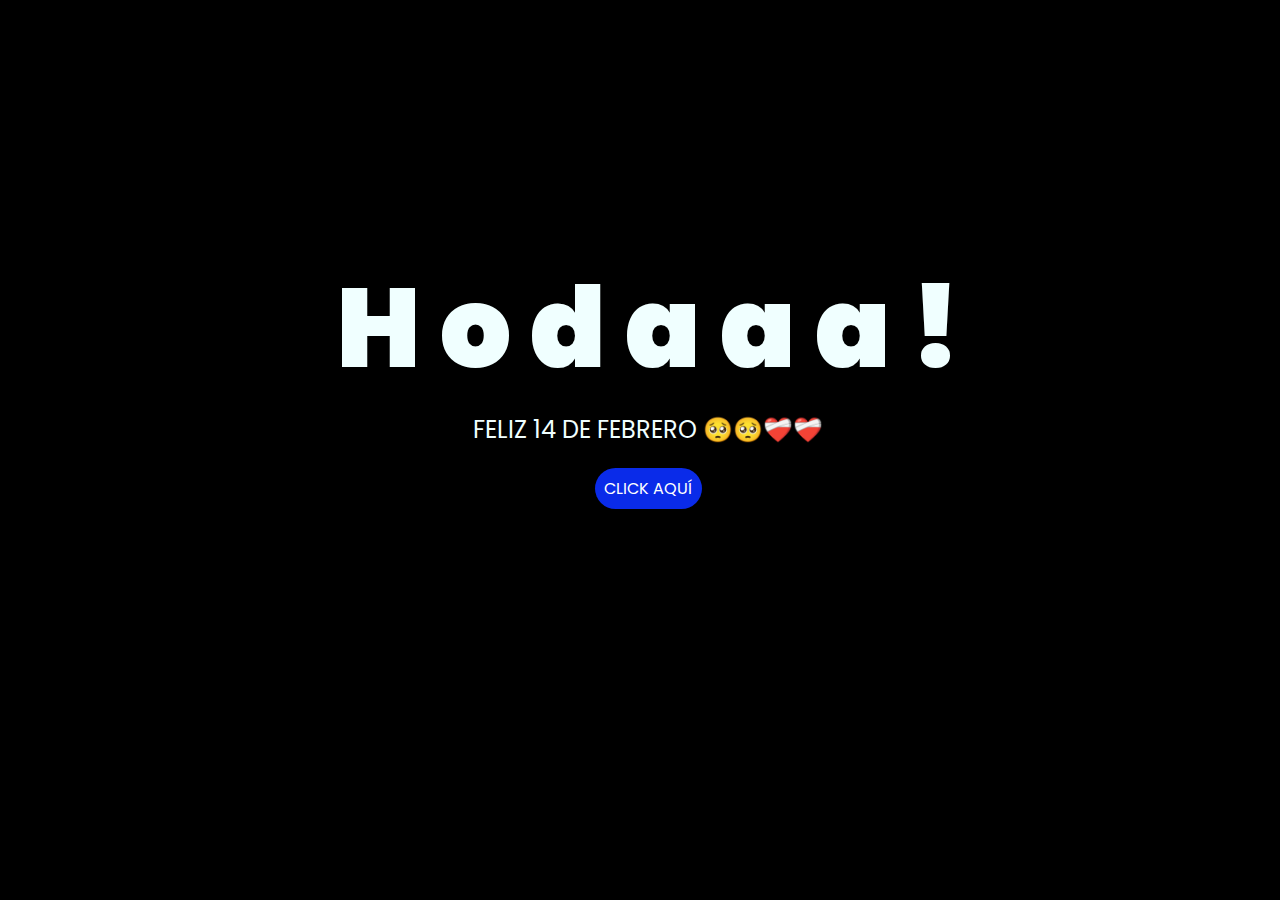
<file: index.html>
<!DOCTYPE html>
<html lang="es">

<head>
    <meta charset="UTF-8">
    <meta http-equiv="X-UA-Compatible" content="IE=edge">
    <meta name="viewport" content="width=device-width, initial-scale=1.0">
    <link rel="stylesheet" href="css/style.css">
    <link rel="icon" href="img/flowers.png" type="image/x-icon">
    <title>Flowers</title>
</head>

<body>
    <div class="greetings">
        <span>H</span>
        <span>o</span>
        <span>d</span>
        <span>a</span>
        <span>a</span>
        <span>a</span>  
        <span>!</span>
    </div>
    <div class="description">
        <span>FELIZ 14 DE FEBRERO 🥺🥺❤️‍🩹❤️‍🩹</span>
    </div>
    <div class="button">
        <button class="botones">
            <a href="flower.html" style="color: #fff;">CLICK AQUÍ</a>
        </button>
    </div>

</body>

</html>
</file>
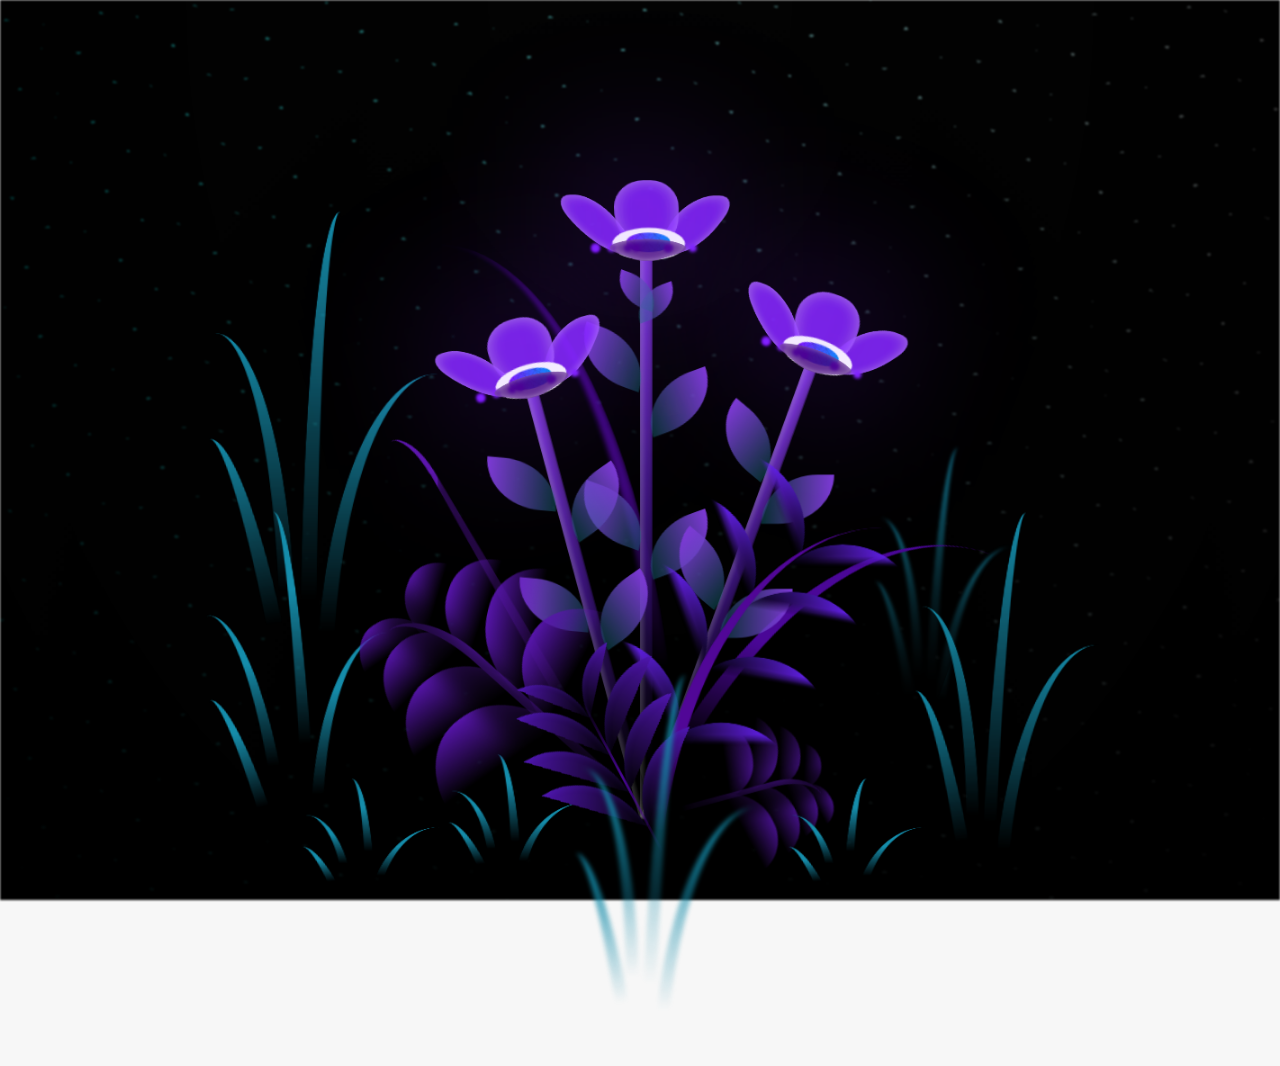
<file: flower.html>
<!DOCTYPE html>
<html lang="es">
  <head>
    <meta charset="UTF-8" />
    <meta http-equiv="X-UA-Compatible" content="IE=edge" />
    <meta name="viewport" content="width=device-width, initial-scale=1.0" />
    <link rel="stylesheet" href="css/main.css" />
    <link rel="icon" href="img/flowers.png" type="image/x-icon" />
    <title>Flower</title>
  </head>
  <body class="container">
    <audio src="sound/ChristianBasso&HaienQiu-Flowers.mp3" autoplay></audio>
    <div id="lyrics">
     
    </div>
    <h1 class="titulo">Estas flores son el vivo ejemplo de como iluminas mi vida. 
      Gracias por ser mi Boo, esa niña pequeña pero valiente ante la vida.</h1>
  
    <div class="night"></div>
    <div class="flowers">
      <div class="flower flower--1">
        <div class="flower__leafs flower__leafs--1">
          <div class="flower__leaf flower__leaf--1"></div>
          <div class="flower__leaf flower__leaf--2"></div>
          <div class="flower__leaf flower__leaf--3"></div>
          <div class="flower__leaf flower__leaf--4"></div>
          <div class="flower__white-circle"></div>

          <div class="flower__light flower__light--1"></div>
          <div class="flower__light flower__light--2"></div>
          <div class="flower__light flower__light--3"></div>
          <div class="flower__light flower__light--4"></div>
          <div class="flower__light flower__light--5"></div>
          <div class="flower__light flower__light--6"></div>
          <div class="flower__light flower__light--7"></div>
          <div class="flower__light flower__light--8"></div>
        </div>
        <div class="flower__line">
          <div class="flower__line__leaf flower__line__leaf--1"></div>
          <div class="flower__line__leaf flower__line__leaf--2"></div>
          <div class="flower__line__leaf flower__line__leaf--3"></div>
          <div class="flower__line__leaf flower__line__leaf--4"></div>
          <div class="flower__line__leaf flower__line__leaf--5"></div>
          <div class="flower__line__leaf flower__line__leaf--6"></div>
        </div>
      </div>

      <div class="flower flower--2">
        <div class="flower__leafs flower__leafs--2">
          <div class="flower__leaf flower__leaf--1"></div>
          <div class="flower__leaf flower__leaf--2"></div>
          <div class="flower__leaf flower__leaf--3"></div>
          <div class="flower__leaf flower__leaf--4"></div>
          <div class="flower__white-circle"></div>

          <div class="flower__light flower__light--1"></div>
          <div class="flower__light flower__light--2"></div>
          <div class="flower__light flower__light--3"></div>
          <div class="flower__light flower__light--4"></div>
          <div class="flower__light flower__light--5"></div>
          <div class="flower__light flower__light--6"></div>
          <div class="flower__light flower__light--7"></div>
          <div class="flower__light flower__light--8"></div>
        </div>
        <div class="flower__line">
          <div class="flower__line__leaf flower__line__leaf--1"></div>
          <div class="flower__line__leaf flower__line__leaf--2"></div>
          <div class="flower__line__leaf flower__line__leaf--3"></div>
          <div class="flower__line__leaf flower__line__leaf--4"></div>
        </div>
      </div>

      <div class="flower flower--3">
        <div class="flower__leafs flower__leafs--3">
          <div class="flower__leaf flower__leaf--1"></div>
          <div class="flower__leaf flower__leaf--2"></div>
          <div class="flower__leaf flower__leaf--3"></div>
          <div class="flower__leaf flower__leaf--4"></div>
          <div class="flower__white-circle"></div>

          <div class="flower__light flower__light--1"></div>
          <div class="flower__light flower__light--2"></div>
          <div class="flower__light flower__light--3"></div>
          <div class="flower__light flower__light--4"></div>
          <div class="flower__light flower__light--5"></div>
          <div class="flower__light flower__light--6"></div>
          <div class="flower__light flower__light--7"></div>
          <div class="flower__light flower__light--8"></div>
        </div>
        <div class="flower__line">
          <div class="flower__line__leaf flower__line__leaf--1"></div>
          <div class="flower__line__leaf flower__line__leaf--2"></div>
          <div class="flower__line__leaf flower__line__leaf--3"></div>
          <div class="flower__line__leaf flower__line__leaf--4"></div>
        </div>
      </div>

      <div class="grow-ans" style="--d: 1.2s">
        <div class="flower__g-long">
          <div class="flower__g-long__top"></div>
          <div class="flower__g-long__bottom"></div>
        </div>
      </div>

      <div class="growing-grass">
        <div class="flower__grass flower__grass--1">
          <div class="flower__grass--top"></div>
          <div class="flower__grass--bottom"></div>
          <div class="flower__grass__leaf flower__grass__leaf--1"></div>
          <div class="flower__grass__leaf flower__grass__leaf--2"></div>
          <div class="flower__grass__leaf flower__grass__leaf--3"></div>
          <div class="flower__grass__leaf flower__grass__leaf--4"></div>
          <div class="flower__grass__leaf flower__grass__leaf--5"></div>
          <div class="flower__grass__leaf flower__grass__leaf--6"></div>
          <div class="flower__grass__leaf flower__grass__leaf--7"></div>
          <div class="flower__grass__leaf flower__grass__leaf--8"></div>
          <div class="flower__grass__overlay"></div>
        </div>
      </div>

      <div class="growing-grass">
        <div class="flower__grass flower__grass--2">
          <div class="flower__grass--top"></div>
          <div class="flower__grass--bottom"></div>
          <div class="flower__grass__leaf flower__grass__leaf--1"></div>
          <div class="flower__grass__leaf flower__grass__leaf--2"></div>
          <div class="flower__grass__leaf flower__grass__leaf--3"></div>
          <div class="flower__grass__leaf flower__grass__leaf--4"></div>
          <div class="flower__grass__leaf flower__grass__leaf--5"></div>
          <div class="flower__grass__leaf flower__grass__leaf--6"></div>
          <div class="flower__grass__leaf flower__grass__leaf--7"></div>
          <div class="flower__grass__leaf flower__grass__leaf--8"></div>
          <div class="flower__grass__overlay"></div>
        </div>
      </div>

      <div class="grow-ans" style="--d: 2.4s">
        <div class="flower__g-right flower__g-right--1">
          <div class="leaf"></div>
        </div>
      </div>

      <div class="grow-ans" style="--d: 2.8s">
        <div class="flower__g-right flower__g-right--2">
          <div class="leaf"></div>
        </div>
      </div>

      <div class="grow-ans" style="--d: 2.8s">
        <div class="flower__g-front">
          <div
            class="flower__g-front__leaf-wrapper flower__g-front__leaf-wrapper--1"
          >
            <div class="flower__g-front__leaf"></div>
          </div>
          <div
            class="flower__g-front__leaf-wrapper flower__g-front__leaf-wrapper--2"
          >
            <div class="flower__g-front__leaf"></div>
          </div>
          <div
            class="flower__g-front__leaf-wrapper flower__g-front__leaf-wrapper--3"
          >
            <div class="flower__g-front__leaf"></div>
          </div>
          <div
            class="flower__g-front__leaf-wrapper flower__g-front__leaf-wrapper--4"
          >
            <div class="flower__g-front__leaf"></div>
          </div>
          <div
            class="flower__g-front__leaf-wrapper flower__g-front__leaf-wrapper--5"
          >
            <div class="flower__g-front__leaf"></div>
          </div>
          <div
            class="flower__g-front__leaf-wrapper flower__g-front__leaf-wrapper--6"
          >
            <div class="flower__g-front__leaf"></div>
          </div>
          <div
            class="flower__g-front__leaf-wrapper flower__g-front__leaf-wrapper--7"
          >
            <div class="flower__g-front__leaf"></div>
          </div>
          <div
            class="flower__g-front__leaf-wrapper flower__g-front__leaf-wrapper--8"
          >
            <div class="flower__g-front__leaf"></div>
          </div>
          <div class="flower__g-front__line"></div>
        </div>
      </div>

      <div class="grow-ans" style="--d: 3.2s">
        <div class="flower__g-fr">
          <div class="leaf"></div>
          <div class="flower__g-fr__leaf flower__g-fr__leaf--1"></div>
          <div class="flower__g-fr__leaf flower__g-fr__leaf--2"></div>
          <div class="flower__g-fr__leaf flower__g-fr__leaf--3"></div>
          <div class="flower__g-fr__leaf flower__g-fr__leaf--4"></div>
          <div class="flower__g-fr__leaf flower__g-fr__leaf--5"></div>
          <div class="flower__g-fr__leaf flower__g-fr__leaf--6"></div>
          <div class="flower__g-fr__leaf flower__g-fr__leaf--7"></div>
          <div class="flower__g-fr__leaf flower__g-fr__leaf--8"></div>
        </div>
      </div>

      <div class="long-g long-g--0">
        <div class="grow-ans" style="--d: 3s">
          <div class="leaf leaf--0"></div>
        </div>
        <div class="grow-ans" style="--d: 2.2s">
          <div class="leaf leaf--1"></div>
        </div>
        <div class="grow-ans" style="--d: 3.4s">
          <div class="leaf leaf--2"></div>
        </div>
        <div class="grow-ans" style="--d: 3.6s">
          <div class="leaf leaf--3"></div>
        </div>
      </div>

      <div class="long-g long-g--1">
        <div class="grow-ans" style="--d: 3.6s">
          <div class="leaf leaf--0"></div>
        </div>
        <div class="grow-ans" style="--d: 3.8s">
          <div class="leaf leaf--1"></div>
        </div>
        <div class="grow-ans" style="--d: 4s">
          <div class="leaf leaf--2"></div>
        </div>
        <div class="grow-ans" style="--d: 4.2s">
          <div class="leaf leaf--3"></div>
        </div>
      </div>

      <div class="long-g long-g--2">
        <div class="grow-ans" style="--d: 4s">
          <div class="leaf leaf--0"></div>
        </div>
        <div class="grow-ans" style="--d: 4.2s">
          <div class="leaf leaf--1"></div>
        </div>
        <div class="grow-ans" style="--d: 4.4s">
          <div class="leaf leaf--2"></div>
        </div>
        <div class="grow-ans" style="--d: 4.6s">
          <div class="leaf leaf--3"></div>
        </div>
      </div>

      <div class="long-g long-g--3">
        <div class="grow-ans" style="--d: 4s">
          <div class="leaf leaf--0"></div>
        </div>
        <div class="grow-ans" style="--d: 4.2s">
          <div class="leaf leaf--1"></div>
        </div>
        <div class="grow-ans" style="--d: 3s">
          <div class="leaf leaf--2"></div>
        </div>
        <div class="grow-ans" style="--d: 3.6s">
          <div class="leaf leaf--3"></div>
        </div>
      </div>

      <div class="long-g long-g--4">
        <div class="grow-ans" style="--d: 4s">
          <div class="leaf leaf--0"></div>
        </div>
        <div class="grow-ans" style="--d: 4.2s">
          <div class="leaf leaf--1"></div>
        </div>
        <div class="grow-ans" style="--d: 3s">
          <div class="leaf leaf--2"></div>
        </div>
        <div class="grow-ans" style="--d: 3.6s">
          <div class="leaf leaf--3"></div>
        </div>
      </div>

      <div class="long-g long-g--5">
        <div class="grow-ans" style="--d: 4s">
          <div class="leaf leaf--0"></div>
        </div>
        <div class="grow-ans" style="--d: 4.2s">
          <div class="leaf leaf--1"></div>
        </div>
        <div class="grow-ans" style="--d: 3s">
          <div class="leaf leaf--2"></div>
        </div>
        <div class="grow-ans" style="--d: 3.6s">
          <div class="leaf leaf--3"></div>
        </div>
      </div>

      <div class="long-g long-g--6">
        <div class="grow-ans" style="--d: 4.2s">
          <div class="leaf leaf--0"></div>
        </div>
        <div class="grow-ans" style="--d: 4.4s">
          <div class="leaf leaf--1"></div>
        </div>
        <div class="grow-ans" style="--d: 4.6s">
          <div class="leaf leaf--2"></div>
        </div>
        <div class="grow-ans" style="--d: 4.8s">
          <div class="leaf leaf--3"></div>
        </div>
      </div>

      <div class="long-g long-g--7">
        <div class="grow-ans" style="--d: 3s">
          <div class="leaf leaf--0"></div>
        </div>
        <div class="grow-ans" style="--d: 3.2s">
          <div class="leaf leaf--1"></div>
        </div>
        <div class="grow-ans" style="--d: 3.5s">
          <div class="leaf leaf--2"></div>
        </div>
        <div class="grow-ans" style="--d: 3.6s">
          <div class="leaf leaf--3"></div>
        </div>
      </div>
    </div>
    <script src="anim.js"></script>
    <script src="main.js"></script>
  </body>
</html>
</file>
<file: css/style.css>
@import url('https://fonts.googleapis.com/css2?family=Poppins:ital,wght@0,500;1,900&display=swap');
*{
    font-family: 'Poppins',cursive;
}
body{
    color: azure;
    width: 100%;
    height: 82vh;
    display: flex;
    flex-direction: column;
    align-items: center;
    justify-content: center;
    background-color: black;
    /* padding-top: -30; */
}

.botones{
    padding: 9px;
    border-radius: 80px;
    background-color: transparent;
    border: none;
}

.botones a{
    background-color: #0a2be9;
    padding: 9px;
    border-radius: 80px;
    -webkit-border-radius: 80px;
    -moz-border-radius: 80px;
    -ms-border-radius: 80px;
    -o-border-radius: 80px;

}

.botones a:focus{
    background-color: rgb(50, 194, 194);
}

.greetings{
    font-size: 7rem;
    font-weight: 900;
}
.greetings > span{
    animation: glow 2.5s ease-in-out infinite;
}
@keyframes glow{
    0%, 100%{
        color: #fff;
        text-shadow: 0 0 12px #39c6d6, 0 0 50px #39c6d6, 0 0 100px #39c6d6;
    }
    10%, 90%{
        color: #111;
        text-shadow: none;
    }
}
.greetings > span:nth-child(2){
    animation-delay: .2s ;
}
.greetings > span:nth-child(3){
    animation-delay: .4s ;
}
.greetings > span:nth-child(4){
    animation-delay: .6s;
}
.greetings > span:nth-child(5){
    animation-delay: .8s;
}
.greetings > span:nth-child(6){
    animation-delay: 1s;
}

.description{
    font-size: 1.5rem;
    margin-bottom: 20px;
}

.button a{
    text-decoration: none;
    font-size: 1rem;
    color: #111;
}

@media screen and (max-width:574px){
    .greetings{
        display: block;
        font-size: 4rem;
        font-weight: 800;
        text-align: center;
    }
    .description{
        font-size: 2rem;
    }
    
    .button a{
        font-size: 1rem;
    }
}
</file>
<file: css/main.css>
*,
*::after,
*::before {
  padding: 0;
  margin: 0;
  box-sizing: border-box;
}

:root {
  --dark-color: #000;
}

body {
  display: flex;
  align-items: flex-end;
  justify-content: center;
  min-height: 100vh;
  background-color: var(--dark-color);
  overflow: hidden;
  perspective: 1000px;
}

#lyrics {
  font-size: 28px;
  font-family: "Franklin Gothic Medium", "Arial Narrow", Arial, sans-serif;
  color: white;
  position: absolute;
  margin-bottom: 20%;
  z-index: 1;
  font-weight: bold;
  letter-spacing: 4px;
}
@media only screen and (max-width: 600px) {
  /* Estilos específicos para dispositivos con un ancho máximo de 600px */
  #lyrics {
      font-size: 14px; /* Reduce el tamaño del texto para dispositivos más pequeños */
      margin-bottom: 530px;
      letter-spacing: 3px;
  }

}
.titulo {
  margin-bottom: 180px;
  font-family: "Arial Narrow", Arial, sans-serif;
  color: rgb(0, 255, 242);
  position: absolute;
  font-weight: bold;
  letter-spacing: 10px;
  opacity: 0;
  animation: fadeIn 3s ease-in-out forwards;
  text-align: center;
}
@keyframes fadeIn {
  from {
    opacity: 0;
  }
  to {
    opacity: 1;
  }
}

.night {
  z-index: -1;
  position: absolute;
  left: 50%;
  top: 0;
  transform: translateX(-50%);
  width: 100%;
  height: 100%;
  filter: blur(0.1vmin);
  background-image: radial-gradient(
      ellipse at top,
      transparent 0%,
      var(--dark-color)
    ),
    radial-gradient(
      ellipse at bottom,
      var(--dark-color),
      rgba(20, 20, 20, 0.2)
    ),
    repeating-linear-gradient(
      220deg,
      rgb(0, 0, 0) 0px,
      rgb(0, 0, 0) 19px,
      transparent 19px,
      transparent 22px
    ),
    repeating-linear-gradient(
      189deg,
      rgb(0, 0, 0) 0px,
      rgb(0, 0, 0) 19px,
      transparent 19px,
      transparent 22px
    ),
    repeating-linear-gradient(
      148deg,
      rgb(0, 0, 0) 0px,
      rgb(0, 0, 0) 19px,
      transparent 19px,
      transparent 22px
    ),
    linear-gradient(90deg, rgb(0, 255, 250), rgb(240, 240, 240));
}

.flowers {
  position: relative;
  transform: scale(0.9);
  /*margin-bottom: 100px;
  */
}

@media only screen and (max-width: 600px) {
  /* Estilos específicos para dispositivos con un ancho máximo de 600px */
.flowers {
      font-size: 14px;
      margin-bottom: 35%;
      letter-spacing: 3px;
      transform: scale(1.0);
}

}

.flower {
  position: absolute;
  bottom: 10vmin;
  transform-origin: bottom center;
  z-index: 10;
  --fl-speed: 0.8s;
}
.flower--1 {
  -webkit-animation: moving-flower-1 4s linear infinite;
  animation: moving-flower-1 4s linear infinite;
}
.flower--1 .flower__line {
  height: 70vmin;
  -webkit-animation-delay: 0.3s;
  animation-delay: 0.3s;
}
.flower--1 .flower__line__leaf--1 {
  -webkit-animation: blooming-leaf-right var(--fl-speed) 1.6s backwards;
  animation: blooming-leaf-right var(--fl-speed) 1.6s backwards;
}
.flower--1 .flower__line__leaf--2 {
  -webkit-animation: blooming-leaf-right var(--fl-speed) 1.4s backwards;
  animation: blooming-leaf-right var(--fl-speed) 1.4s backwards;
}
.flower--1 .flower__line__leaf--3 {
  -webkit-animation: blooming-leaf-left var(--fl-speed) 1.2s backwards;
  animation: blooming-leaf-left var(--fl-speed) 1.2s backwards;
}
.flower--1 .flower__line__leaf--4 {
  -webkit-animation: blooming-leaf-left var(--fl-speed) 1s backwards;
  animation: blooming-leaf-left var(--fl-speed) 1s backwards;
}
.flower--1 .flower__line__leaf--5 {
  -webkit-animation: blooming-leaf-right var(--fl-speed) 1.8s backwards;
  animation: blooming-leaf-right var(--fl-speed) 1.8s backwards;
}
.flower--1 .flower__line__leaf--6 {
  -webkit-animation: blooming-leaf-left var(--fl-speed) 2s backwards;
  animation: blooming-leaf-left var(--fl-speed) 2s backwards;
}
.flower--2 {
  left: 50%;
  transform: rotate(20deg);
  -webkit-animation: moving-flower-2 4s linear infinite;
  animation: moving-flower-2 4s linear infinite;
}
.flower--2 .flower__line {
  height: 60vmin;
  -webkit-animation-delay: 0.6s;
  animation-delay: 0.6s;
}
.flower--2 .flower__line__leaf--1 {
  -webkit-animation: blooming-leaf-right var(--fl-speed) 1.9s backwards;
  animation: blooming-leaf-right var(--fl-speed) 1.9s backwards;
}
.flower--2 .flower__line__leaf--2 {
  -webkit-animation: blooming-leaf-right var(--fl-speed) 1.7s backwards;
  animation: blooming-leaf-right var(--fl-speed) 1.7s backwards;
}
.flower--2 .flower__line__leaf--3 {
  -webkit-animation: blooming-leaf-left var(--fl-speed) 1.5s backwards;
  animation: blooming-leaf-left var(--fl-speed) 1.5s backwards;
}
.flower--2 .flower__line__leaf--4 {
  -webkit-animation: blooming-leaf-left var(--fl-speed) 1.3s backwards;
  animation: blooming-leaf-left var(--fl-speed) 1.3s backwards;
}
.flower--3 {
  left: 50%;
  transform: rotate(-15deg);
  -webkit-animation: moving-flower-3 4s linear infinite;
  animation: moving-flower-3 4s linear infinite;
}
.flower--3 .flower__line {
  -webkit-animation-delay: 0.9s;
  animation-delay: 0.9s;
}
.flower--3 .flower__line__leaf--1 {
  -webkit-animation: blooming-leaf-right var(--fl-speed) 2.5s backwards;
  animation: blooming-leaf-right var(--fl-speed) 2.5s backwards;
}
.flower--3 .flower__line__leaf--2 {
  -webkit-animation: blooming-leaf-right var(--fl-speed) 2.3s backwards;
  animation: blooming-leaf-right var(--fl-speed) 2.3s backwards;
}
.flower--3 .flower__line__leaf--3 {
  -webkit-animation: blooming-leaf-left var(--fl-speed) 2.1s backwards;
  animation: blooming-leaf-left var(--fl-speed) 2.1s backwards;
}
.flower--3 .flower__line__leaf--4 {
  -webkit-animation: blooming-leaf-left var(--fl-speed) 1.9s backwards;
  animation: blooming-leaf-left var(--fl-speed) 1.9s backwards;
}
.flower__leafs {
  position: relative;
  -webkit-animation: blooming-flower 2s backwards;
  animation: blooming-flower 2s backwards;
}
.flower__leafs--1 {
  -webkit-animation-delay: 1.1s;
  animation-delay: 1.1s;
}
.flower__leafs--2 {
  -webkit-animation-delay: 1.4s;
  animation-delay: 1.4s;
}
.flower__leafs--3 {
  -webkit-animation-delay: 1.7s;
  animation-delay: 1.7s;
}
.flower__leafs::after {
  content: "";
  position: absolute;
  left: 0;
  top: 0;
  transform: translate(-50%, -100%);
  width: 8vmin;
  height: 8vmin;
  background-color: #8325fd;
  /* background-color: #fd2525; */
  filter: blur(10vmin);
}
.flower__leaf {
  position: absolute;
  bottom: 0;
  left: 50%;
  width: 8vmin;
  height: 11vmin;
  border-radius: 51% 49% 47% 53%/44% 45% 55% 69%;
  background-color: #25ddfd;
  background-color: #8325fd;
  transform-origin: bottom center;
  opacity: 0.9;
  box-shadow: inset 0 0 2vmin rgba(255, 255, 255, 0.5);
}
.flower__leaf--1 {
  transform: translate(-10%, 1%) rotateY(40deg) rotateX(-50deg);
}
.flower__leaf--2 {
  transform: translate(-50%, -4%) rotateX(40deg);
}
.flower__leaf--3 {
  transform: translate(-90%, 0%) rotateY(45deg) rotateX(50deg);
}
.flower__leaf--4 {
  width: 8vmin;
  height: 8vmin;
  transform-origin: bottom left;
  border-radius: 4vmin 10vmin 4vmin 4vmin;
  transform: translate(0%, 18%) rotateX(70deg) rotate(-43deg);
  background-color: #41017c;
  z-index: 1;
  opacity: 0.8;
}
.flower__white-circle {
  position: absolute;
  left: -3.5vmin;
  top: -3vmin;
  width: 9vmin;
  height: 4vmin;
  border-radius: 50%;
  background-color: #ffffff;
}
.flower__white-circle::after {
  content: "";
  position: absolute;
  left: 50%;
  top: 45%;
  transform: translate(-50%, -50%);
  width: 60%;
  height: 60%;
  border-radius: inherit;
  background-image: repeating-linear-gradient(
      135deg,
      rgba(0, 0, 0, 0.03) 0px,
      rgba(0, 0, 0, 0.03) 1px,
      transparent 1px,
      transparent 12px
    ),
    repeating-linear-gradient(
      45deg,
      rgba(0, 0, 0, 0.03) 0px,
      rgba(0, 0, 0, 0.03) 1px,
      transparent 1px,
      transparent 12px
    ),
    repeating-linear-gradient(
      67.5deg,
      rgba(0, 0, 0, 0.03) 0px,
      rgba(0, 0, 0, 0.03) 1px,
      transparent 1px,
      transparent 12px
    ),
    repeating-linear-gradient(
      135deg,
      rgba(0, 0, 0, 0.03) 0px,
      rgba(0, 0, 0, 0.03) 1px,
      transparent 1px,
      transparent 12px
    ),
    repeating-linear-gradient(
      45deg,
      rgba(0, 0, 0, 0.03) 0px,
      rgba(0, 0, 0, 0.03) 1px,
      transparent 1px,
      transparent 12px
    ),
    repeating-linear-gradient(
      112.5deg,
      rgba(0, 0, 0, 0.03) 0px,
      rgba(0, 0, 0, 0.03) 1px,
      transparent 1px,
      transparent 12px
    ),
    repeating-linear-gradient(
      112.5deg,
      rgba(0, 0, 0, 0.03) 0px,
      rgba(0, 0, 0, 0.03) 1px,
      transparent 1px,
      transparent 12px
    ),
    repeating-linear-gradient(
      45deg,
      rgba(0, 0, 0, 0.03) 0px,
      rgba(0, 0, 0, 0.03) 1px,
      transparent 1px,
      transparent 12px
    ),
    repeating-linear-gradient(
      22.5deg,
      rgba(0, 0, 0, 0.03) 0px,
      rgba(0, 0, 0, 0.03) 1px,
      transparent 1px,
      transparent 12px
    ),
    repeating-linear-gradient(
      45deg,
      rgba(0, 0, 0, 0.03) 0px,
      rgba(0, 0, 0, 0.03) 1px,
      transparent 1px,
      transparent 12px
    ),
    repeating-linear-gradient(
      22.5deg,
      rgba(0, 0, 0, 0.03) 0px,
      rgba(0, 0, 0, 0.03) 1px,
      transparent 1px,
      transparent 12px
    ),
    repeating-linear-gradient(
      135deg,
      rgba(0, 0, 0, 0.03) 0px,
      rgba(0, 0, 0, 0.03) 1px,
      transparent 1px,
      transparent 12px
    ),
    repeating-linear-gradient(
      157.5deg,
      rgba(0, 0, 0, 0.03) 0px,
      rgba(0, 0, 0, 0.03) 1px,
      transparent 1px,
      transparent 12px
    ),
    repeating-linear-gradient(
      67.5deg,
      rgba(0, 0, 0, 0.03) 0px,
      rgba(0, 0, 0, 0.03) 1px,
      transparent 1px,
      transparent 12px
    ),
    repeating-linear-gradient(
      67.5deg,
      rgba(0, 0, 0, 0.03) 0px,
      rgba(0, 0, 0, 0.03) 1px,
      transparent 1px,
      transparent 12px
    ),
    linear-gradient(90deg, rgb(129, 18, 255), rgb(0, 153, 255));
}
.flower__line {
  height: 55vmin;
  width: 1.5vmin;
  background-image: linear-gradient(
      to left,
      rgba(0, 0, 0, 0.2),
      transparent,
      rgba(255, 255, 255, 0.2)
    ),
    linear-gradient(to top, transparent 10%, #3b147a, #7d39d6);
  box-shadow: inset 0 0 2px rgba(0, 0, 0, 0.5);
  -webkit-animation: grow-flower-tree 4s backwards;
  animation: grow-flower-tree 4s backwards;
}
.flower__line__leaf {
  --w: 7vmin;
  --h: calc(var(--w) + 2vmin);
  position: absolute;
  top: 20%;
  left: 90%;
  width: var(--w);
  height: var(--h);
  border-top-right-radius: var(--h);
  border-bottom-left-radius: var(--h);
  background-image: linear-gradient(to top, rgba(20, 115, 122, 0.4), #7d39d6);
}
.flower__line__leaf--1 {
  transform: rotate(70deg) rotateY(30deg);
}
.flower__line__leaf--2 {
  top: 45%;
  transform: rotate(70deg) rotateY(30deg);
}
.flower__line__leaf--3,
.flower__line__leaf--4,
.flower__line__leaf--6 {
  border-top-right-radius: 0;
  border-bottom-left-radius: 0;
  border-top-left-radius: var(--h);
  border-bottom-right-radius: var(--h);
  left: -460%;
  top: 12%;
  transform: rotate(-70deg) rotateY(30deg);
}
.flower__line__leaf--4 {
  top: 40%;
}
.flower__line__leaf--5 {
  top: 0;
  transform-origin: left;
  transform: rotate(70deg) rotateY(30deg) scale(0.6);
}
.flower__line__leaf--6 {
  top: -2%;
  left: -450%;
  transform-origin: right;
  transform: rotate(-70deg) rotateY(30deg) scale(0.6);
}
.flower__light {
  position: absolute;
  bottom: 0vmin;
  width: 1vmin;
  height: 1vmin;
  background-color: rgb(119, 0, 255);
  border-radius: 50%;
  filter: blur(0.2vmin);
  -webkit-animation: light-ans 4s linear infinite backwards;
  animation: light-ans 4s linear infinite backwards;
}
.flower__light:nth-child(odd) {
  background-color: #8223ff;
}
.flower__light--1 {
  left: -2vmin;
  -webkit-animation-delay: 1s;
  animation-delay: 1s;
}
.flower__light--2 {
  left: 3vmin;
  -webkit-animation-delay: 0.5s;
  animation-delay: 0.5s;
}
.flower__light--3 {
  left: -6vmin;
  -webkit-animation-delay: 0.3s;
  animation-delay: 0.3s;
}
.flower__light--4 {
  left: 6vmin;
  -webkit-animation-delay: 0.9s;
  animation-delay: 0.9s;
}
.flower__light--5 {
  left: -1vmin;
  -webkit-animation-delay: 1.5s;
  animation-delay: 1.5s;
}
.flower__light--6 {
  left: -4vmin;
  -webkit-animation-delay: 3s;
  animation-delay: 3s;
}
.flower__light--7 {
  left: 3vmin;
  -webkit-animation-delay: 2s;
  animation-delay: 2s;
}
.flower__light--8 {
  left: -6vmin;
  -webkit-animation-delay: 3.5s;
  animation-delay: 3.5s;
}
.flower__grass {
  --c: #5615aa;
  --line-w: 1.5vmin;
  position: absolute;
  bottom: 12vmin;
  left: -7vmin;
  display: flex;
  flex-direction: column;
  align-items: flex-end;
  z-index: 20;
  transform-origin: bottom center;
  transform: rotate(-48deg) rotateY(40deg);
}
.flower__grass--1 {
  -webkit-animation: moving-grass 2s linear infinite;
  animation: moving-grass 2s linear infinite;
}
.flower__grass--2 {
  left: 2vmin;
  bottom: 10vmin;
  transform: scale(0.5) rotate(75deg) rotateX(10deg) rotateY(-200deg);
  opacity: 0.8;
  z-index: 0;
  -webkit-animation: moving-grass--2 1.5s linear infinite;
  animation: moving-grass--2 1.5s linear infinite;
}
.flower__grass--top {
  width: 7vmin;
  height: 10vmin;
  border-top-right-radius: 100%;
  border-right: var(--line-w) solid var(--c);
  transform-origin: bottom center;
  transform: rotate(-2deg);
}
.flower__grass--bottom {
  margin-top: -2px;
  width: var(--line-w);
  height: 25vmin;
  background-image: linear-gradient(to top, transparent, var(--c));
}
.flower__grass__leaf {
  --size: 10vmin;
  position: absolute;
  width: calc(var(--size) * 2.1);
  height: var(--size);
  border-top-left-radius: var(--size);
  border-top-right-radius: var(--size);
  background-image: linear-gradient(
    to top,
    transparent,
    transparent 30%,
    var(--c)
  );
  z-index: 100;
}
.flower__grass__leaf--1 {
  top: -6%;
  left: 30%;
  --size: 6vmin;
  transform: rotate(-20deg);
  -webkit-animation: growing-grass-ans--1 2s 2.6s backwards;
  animation: growing-grass-ans--1 2s 2.6s backwards;
}
@-webkit-keyframes growing-grass-ans--1 {
  0% {
    transform-origin: bottom left;
    transform: rotate(-20deg) scale(0);
  }
}
@keyframes growing-grass-ans--1 {
  0% {
    transform-origin: bottom left;
    transform: rotate(-20deg) scale(0);
  }
}
.flower__grass__leaf--2 {
  top: -5%;
  left: -110%;
  --size: 6vmin;
  transform: rotate(10deg);
  -webkit-animation: growing-grass-ans--2 2s 2.4s linear backwards;
  animation: growing-grass-ans--2 2s 2.4s linear backwards;
}
@-webkit-keyframes growing-grass-ans--2 {
  0% {
    transform-origin: bottom right;
    transform: rotate(10deg) scale(0);
  }
}
@keyframes growing-grass-ans--2 {
  0% {
    transform-origin: bottom right;
    transform: rotate(10deg) scale(0);
  }
}
.flower__grass__leaf--3 {
  top: 5%;
  left: 60%;
  --size: 8vmin;
  transform: rotate(-18deg) rotateX(-20deg);
  -webkit-animation: growing-grass-ans--3 2s 2.2s linear backwards;
  animation: growing-grass-ans--3 2s 2.2s linear backwards;
}
@-webkit-keyframes growing-grass-ans--3 {
  0% {
    transform-origin: bottom left;
    transform: rotate(-18deg) rotateX(-20deg) scale(0);
  }
}
@keyframes growing-grass-ans--3 {
  0% {
    transform-origin: bottom left;
    transform: rotate(-18deg) rotateX(-20deg) scale(0);
  }
}
.flower__grass__leaf--4 {
  top: 6%;
  left: -135%;
  --size: 8vmin;
  transform: rotate(2deg);
  -webkit-animation: growing-grass-ans--4 2s 2s linear backwards;
  animation: growing-grass-ans--4 2s 2s linear backwards;
}
@-webkit-keyframes growing-grass-ans--4 {
  0% {
    transform-origin: bottom right;
    transform: rotate(2deg) scale(0);
  }
}
@keyframes growing-grass-ans--4 {
  0% {
    transform-origin: bottom right;
    transform: rotate(2deg) scale(0);
  }
}
.flower__grass__leaf--5 {
  top: 20%;
  left: 60%;
  --size: 10vmin;
  transform: rotate(-24deg) rotateX(-20deg);
  -webkit-animation: growing-grass-ans--5 2s 1.8s linear backwards;
  animation: growing-grass-ans--5 2s 1.8s linear backwards;
}
@-webkit-keyframes growing-grass-ans--5 {
  0% {
    transform-origin: bottom left;
    transform: rotate(-24deg) rotateX(-20deg) scale(0);
  }
}
@keyframes growing-grass-ans--5 {
  0% {
    transform-origin: bottom left;
    transform: rotate(-24deg) rotateX(-20deg) scale(0);
  }
}
.flower__grass__leaf--6 {
  top: 22%;
  left: -180%;
  --size: 10vmin;
  transform: rotate(10deg);
  -webkit-animation: growing-grass-ans--6 2s 1.6s linear backwards;
  animation: growing-grass-ans--6 2s 1.6s linear backwards;
}
@-webkit-keyframes growing-grass-ans--6 {
  0% {
    transform-origin: bottom right;
    transform: rotate(10deg) scale(0);
  }
}
@keyframes growing-grass-ans--6 {
  0% {
    transform-origin: bottom right;
    transform: rotate(10deg) scale(0);
  }
}
.flower__grass__leaf--7 {
  top: 39%;
  left: 70%;
  --size: 10vmin;
  transform: rotate(-10deg);
  -webkit-animation: growing-grass-ans--7 2s 1.4s linear backwards;
  animation: growing-grass-ans--7 2s 1.4s linear backwards;
}
@-webkit-keyframes growing-grass-ans--7 {
  0% {
    transform-origin: bottom left;
    transform: rotate(-10deg) scale(0);
  }
}
@keyframes growing-grass-ans--7 {
  0% {
    transform-origin: bottom left;
    transform: rotate(-10deg) scale(0);
  }
}
.flower__grass__leaf--8 {
  top: 40%;
  left: -215%;
  --size: 11vmin;
  transform: rotate(10deg);
  -webkit-animation: growing-grass-ans--8 2s 1.2s linear backwards;
  animation: growing-grass-ans--8 2s 1.2s linear backwards;
}
@-webkit-keyframes growing-grass-ans--8 {
  0% {
    transform-origin: bottom right;
    transform: rotate(10deg) scale(0);
  }
}
@keyframes growing-grass-ans--8 {
  0% {
    transform-origin: bottom right;
    transform: rotate(10deg) scale(0);
  }
}
.flower__grass__overlay {
  position: absolute;
  top: -10%;
  right: 0%;
  width: 100%;
  height: 100%;
  background-color: rgba(0, 0, 0, 0.6);
  filter: blur(1.5vmin);
  z-index: 100;
}
.flower__g-long {
  --w: 2vmin;
  --h: 6vmin;
  --c: #5b15aa;
  position: absolute;
  bottom: 10vmin;
  left: -3vmin;
  transform-origin: bottom center;
  transform: rotate(-30deg) rotateY(-20deg);
  display: flex;
  flex-direction: column;
  align-items: flex-end;
  -webkit-animation: flower-g-long-ans 3s linear infinite;
  animation: flower-g-long-ans 3s linear infinite;
}
@-webkit-keyframes flower-g-long-ans {
  0%,
  100% {
    transform: rotate(-30deg) rotateY(-20deg);
  }
  50% {
    transform: rotate(-32deg) rotateY(-20deg);
  }
}
@keyframes flower-g-long-ans {
  0%,
  100% {
    transform: rotate(-30deg) rotateY(-20deg);
  }
  50% {
    transform: rotate(-32deg) rotateY(-20deg);
  }
}
.flower__g-long__top {
  top: calc(var(--h) * -1);
  width: calc(var(--w) + 1vmin);
  height: var(--h);
  border-top-right-radius: 100%;
  border-right: 0.7vmin solid var(--c);
  transform: translate(-0.7vmin, 1vmin);
}
.flower__g-long__bottom {
  width: var(--w);
  height: 50vmin;
  transform-origin: bottom center;
  background-image: linear-gradient(to top, transparent 30%, var(--c));
  box-shadow: inset 0 0 2px rgba(0, 0, 0, 0.5);
  -webkit-clip-path: polygon(35% 0, 65% 1%, 100% 100%, 0% 100%);
  clip-path: polygon(35% 0, 65% 1%, 100% 100%, 0% 100%);
}
.flower__g-right {
  position: absolute;
  bottom: 6vmin;
  left: -2vmin;
  transform-origin: bottom left;
  transform: rotate(20deg);
}
.flower__g-right .leaf {
  width: 30vmin;
  height: 50vmin;
  border-top-left-radius: 100%;
  border-left: 2vmin solid #4a0797;
  background-image: linear-gradient(
    to bottom,
    transparent,
    var(--dark-color) 60%
  );
  -webkit-mask-image: linear-gradient(to top, transparent 30%, #510797 60%);
}
.flower__g-right--1 {
  -webkit-animation: flower-g-right-ans 2.5s linear infinite;
  animation: flower-g-right-ans 2.5s linear infinite;
}
.flower__g-right--2 {
  left: 5vmin;
  transform: rotateY(-180deg);
  -webkit-animation: flower-g-right-ans--2 3s linear infinite;
  animation: flower-g-right-ans--2 3s linear infinite;
}
.flower__g-right--2 .leaf {
  height: 75vmin;
  filter: blur(0.3vmin);
  opacity: 0.8;
}
@-webkit-keyframes flower-g-right-ans {
  0%,
  100% {
    transform: rotate(20deg);
  }
  50% {
    transform: rotate(24deg) rotateX(-20deg);
  }
}
@keyframes flower-g-right-ans {
  0%,
  100% {
    transform: rotate(20deg);
  }
  50% {
    transform: rotate(24deg) rotateX(-20deg);
  }
}
@-webkit-keyframes flower-g-right-ans--2 {
  0%,
  100% {
    transform: rotateY(-180deg) rotate(0deg) rotateX(-20deg);
  }
  50% {
    transform: rotateY(-180deg) rotate(6deg) rotateX(-20deg);
  }
}
@keyframes flower-g-right-ans--2 {
  0%,
  100% {
    transform: rotateY(-180deg) rotate(0deg) rotateX(-20deg);
  }
  50% {
    transform: rotateY(-180deg) rotate(6deg) rotateX(-20deg);
  }
}
.flower__g-front {
  position: absolute;
  bottom: 6vmin;
  left: 2.5vmin;
  z-index: 100;
  transform-origin: bottom center;
  transform: rotate(-28deg) rotateY(30deg) scale(1.04);
  -webkit-animation: flower__g-front-ans 2s linear infinite;
  animation: flower__g-front-ans 2s linear infinite;
}
@-webkit-keyframes flower__g-front-ans {
  0%,
  100% {
    transform: rotate(-28deg) rotateY(30deg) scale(1.04);
  }
  50% {
    transform: rotate(-35deg) rotateY(40deg) scale(1.04);
  }
}
@keyframes flower__g-front-ans {
  0%,
  100% {
    transform: rotate(-28deg) rotateY(30deg) scale(1.04);
  }
  50% {
    transform: rotate(-35deg) rotateY(40deg) scale(1.04);
  }
}
.flower__g-front__line {
  width: 0.3vmin;
  height: 20vmin;
  background-image: linear-gradient(
    to top,
    transparent,
    #4a0797,
    transparent 100%
  );
  position: relative;
}
.flower__g-front__leaf-wrapper {
  position: absolute;
  top: 0;
  left: 0;
  transform-origin: bottom left;
  transform: rotate(10deg);
}
.flower__g-front__leaf-wrapper:nth-child(even) {
  left: 0vmin;
  transform: rotateY(-180deg) rotate(5deg);
  -webkit-animation: flower__g-front__leaf-left-ans 1s ease-in backwards;
  animation: flower__g-front__leaf-left-ans 1s ease-in backwards;
}
.flower__g-front__leaf-wrapper:nth-child(odd) {
  -webkit-animation: flower__g-front__leaf-ans 1s ease-in backwards;
  animation: flower__g-front__leaf-ans 1s ease-in backwards;
}
.flower__g-front__leaf-wrapper--1 {
  top: -8vmin;
  transform: scale(0.7);
  -webkit-animation: flower__g-front__leaf-ans 1s 5.5s ease-in backwards !important;
  animation: flower__g-front__leaf-ans 1s 5.5s ease-in backwards !important;
}
.flower__g-front__leaf-wrapper--2 {
  top: -8vmin;
  transform: rotateY(-180deg) scale(0.7) !important;
  -webkit-animation: flower__g-front__leaf-left-ans-2 1s 4.6s ease-in backwards !important;
  animation: flower__g-front__leaf-left-ans-2 1s 4.6s ease-in backwards !important;
}
.flower__g-front__leaf-wrapper--3 {
  top: -3vmin;
  -webkit-animation: flower__g-front__leaf-ans 1s 4.6s ease-in backwards;
  animation: flower__g-front__leaf-ans 1s 4.6s ease-in backwards;
}
.flower__g-front__leaf-wrapper--4 {
  top: -3vmin;
  transform: rotateY(-180deg) scale(0.9) !important;
  -webkit-animation: flower__g-front__leaf-left-ans-2 1s 4.6s ease-in backwards !important;
  animation: flower__g-front__leaf-left-ans-2 1s 4.6s ease-in backwards !important;
}
@-webkit-keyframes flower__g-front__leaf-left-ans-2 {
  0% {
    transform: rotateY(-180deg) scale(0);
  }
}
@keyframes flower__g-front__leaf-left-ans-2 {
  0% {
    transform: rotateY(-180deg) scale(0);
  }
}
.flower__g-front__leaf-wrapper--5,
.flower__g-front__leaf-wrapper--6 {
  top: 2vmin;
}
.flower__g-front__leaf-wrapper--7,
.flower__g-front__leaf-wrapper--8 {
  top: 6.5vmin;
}
.flower__g-front__leaf-wrapper--2 {
  -webkit-animation-delay: 5.2s !important;
  animation-delay: 5.2s !important;
}
.flower__g-front__leaf-wrapper--3 {
  -webkit-animation-delay: 4.9s !important;
  animation-delay: 4.9s !important;
}
.flower__g-front__leaf-wrapper--5 {
  -webkit-animation-delay: 4.3s !important;
  animation-delay: 4.3s !important;
}
.flower__g-front__leaf-wrapper--6 {
  -webkit-animation-delay: 4.1s !important;
  animation-delay: 4.1s !important;
}
.flower__g-front__leaf-wrapper--7 {
  -webkit-animation-delay: 3.8s !important;
  animation-delay: 3.8s !important;
}
.flower__g-front__leaf-wrapper--8 {
  -webkit-animation-delay: 3.5s !important;
  animation-delay: 3.5s !important;
}
@-webkit-keyframes flower__g-front__leaf-ans {
  0% {
    transform: rotate(10deg) scale(0);
  }
}
@keyframes flower__g-front__leaf-ans {
  0% {
    transform: rotate(10deg) scale(0);
  }
}
@-webkit-keyframes flower__g-front__leaf-left-ans {
  0% {
    transform: rotateY(-180deg) rotate(5deg) scale(0);
  }
}
@keyframes flower__g-front__leaf-left-ans {
  0% {
    transform: rotateY(-180deg) rotate(5deg) scale(0);
  }
}
.flower__g-front__leaf {
  width: 10vmin;
  height: 10vmin;
  border-radius: 100% 0% 0% 100%/100% 100% 0% 0%;
  box-shadow: inset 0 2px 1vmin hsla(256, 97%, 58%, 0.2);
  background-image: linear-gradient(
      to bottom left,
      transparent,
      var(--dark-color)
    ),
    linear-gradient(to bottom right, #4e15aa 50%, transparent 50%, transparent);
  -webkit-mask-image: linear-gradient(
    to bottom right,
    #159faa 50%,
    transparent 50%,
    transparent
  );
  mask-image: linear-gradient(
    to bottom right,
    #159faa 50%,
    transparent 50%,
    transparent
  );
}
.flower__g-fr {
  position: absolute;
  bottom: -4vmin;
  left: vmin;
  transform-origin: bottom left;
  z-index: 10;
  -webkit-animation: flower__g-fr-ans 2s linear infinite;
  animation: flower__g-fr-ans 2s linear infinite;
}
@-webkit-keyframes flower__g-fr-ans {
  0%,
  100% {
    transform: rotate(2deg);
  }
  50% {
    transform: rotate(4deg);
  }
}
@keyframes flower__g-fr-ans {
  0%,
  100% {
    transform: rotate(2deg);
  }
  50% {
    transform: rotate(4deg);
  }
}
.flower__g-fr .leaf {
  width: 30vmin;
  height: 50vmin;
  border-top-left-radius: 100%;
  border-left: 2vmin solid #510797;
  -webkit-mask-image: linear-gradient(to top, transparent 25%, #510797 50%);
  position: relative;
  z-index: 1;
}
.flower__g-fr__leaf {
  position: absolute;
  top: 0;
  left: 0;
  width: 10vmin;
  height: 10vmin;
  border-radius: 100% 0% 0% 100%/100% 100% 0% 0%;
  box-shadow: inset 0 2px 1vmin hsla(251, 97%, 58%, 0.2);
  background-image: linear-gradient(
      to bottom left,
      transparent,
      var(--dark-color) 98%
    ),
    linear-gradient(to bottom right, #7023ff 45%, transparent 50%, transparent);
  -webkit-mask-image: linear-gradient(
    135deg,
    #159faa 40%,
    transparent 50%,
    transparent
  );
}
.flower__g-fr__leaf--1 {
  left: 20vmin;
  transform: rotate(45deg);
  -webkit-animation: flower__g-fr-leaft-ans-1 0.5s 5.2s linear backwards;
  animation: flower__g-fr-leaft-ans-1 0.5s 5.2s linear backwards;
}
@-webkit-keyframes flower__g-fr-leaft-ans-1 {
  0% {
    transform-origin: left;
    transform: rotate(45deg) scale(0);
  }
}
@keyframes flower__g-fr-leaft-ans-1 {
  0% {
    transform-origin: left;
    transform: rotate(45deg) scale(0);
  }
}
.flower__g-fr__leaf--2 {
  left: 12vmin;
  top: -7vmin;
  transform: rotate(25deg) rotateY(-180deg);
  -webkit-animation: flower__g-fr-leaft-ans-6 0.5s 5s linear backwards;
  animation: flower__g-fr-leaft-ans-6 0.5s 5s linear backwards;
}
.flower__g-fr__leaf--3 {
  left: 15vmin;
  top: 6vmin;
  transform: rotate(55deg);
  -webkit-animation: flower__g-fr-leaft-ans-5 0.5s 4.8s linear backwards;
  animation: flower__g-fr-leaft-ans-5 0.5s 4.8s linear backwards;
}
.flower__g-fr__leaf--4 {
  left: 6vmin;
  top: -2vmin;
  transform: rotate(25deg) rotateY(-180deg);
  -webkit-animation: flower__g-fr-leaft-ans-6 0.5s 4.6s linear backwards;
  animation: flower__g-fr-leaft-ans-6 0.5s 4.6s linear backwards;
}
.flower__g-fr__leaf--5 {
  left: 10vmin;
  top: 14vmin;
  transform: rotate(55deg);
  -webkit-animation: flower__g-fr-leaft-ans-5 0.5s 4.4s linear backwards;
  animation: flower__g-fr-leaft-ans-5 0.5s 4.4s linear backwards;
}
@-webkit-keyframes flower__g-fr-leaft-ans-5 {
  0% {
    transform-origin: left;
    transform: rotate(55deg) scale(0);
  }
}
@keyframes flower__g-fr-leaft-ans-5 {
  0% {
    transform-origin: left;
    transform: rotate(55deg) scale(0);
  }
}
.flower__g-fr__leaf--6 {
  left: 0vmin;
  top: 6vmin;
  transform: rotate(25deg) rotateY(-180deg);
  -webkit-animation: flower__g-fr-leaft-ans-6 0.5s 4.2s linear backwards;
  animation: flower__g-fr-leaft-ans-6 0.5s 4.2s linear backwards;
}
@-webkit-keyframes flower__g-fr-leaft-ans-6 {
  0% {
    transform-origin: right;
    transform: rotate(25deg) rotateY(-180deg) scale(0);
  }
}
@keyframes flower__g-fr-leaft-ans-6 {
  0% {
    transform-origin: right;
    transform: rotate(25deg) rotateY(-180deg) scale(0);
  }
}
.flower__g-fr__leaf--7 {
  left: 5vmin;
  top: 22vmin;
  transform: rotate(45deg);
  -webkit-animation: flower__g-fr-leaft-ans-7 0.5s 4s linear backwards;
  animation: flower__g-fr-leaft-ans-7 0.5s 4s linear backwards;
}
@-webkit-keyframes flower__g-fr-leaft-ans-7 {
  0% {
    transform-origin: left;
    transform: rotate(45deg) scale(0);
  }
}
@keyframes flower__g-fr-leaft-ans-7 {
  0% {
    transform-origin: left;
    transform: rotate(45deg) scale(0);
  }
}
.flower__g-fr__leaf--8 {
  left: -4vmin;
  top: 15vmin;
  transform: rotate(15deg) rotateY(-180deg);
  -webkit-animation: flower__g-fr-leaft-ans-8 0.5s 3.8s linear backwards;
  animation: flower__g-fr-leaft-ans-8 0.5s 3.8s linear backwards;
}
@-webkit-keyframes flower__g-fr-leaft-ans-8 {
  0% {
    transform-origin: right;
    transform: rotate(15deg) rotateY(-180deg) scale(0);
  }
}
@keyframes flower__g-fr-leaft-ans-8 {
  0% {
    transform-origin: right;
    transform: rotate(15deg) rotateY(-180deg) scale(0);
  }
}

.long-g {
  position: absolute;
  bottom: 25vmin;
  left: -42vmin;
  transform-origin: bottom left;
}
.long-g--1 {
  bottom: 0vmin;
  transform: scale(0.8) rotate(-5deg);
}
.long-g--1 .leaf {
  -webkit-mask-image: linear-gradient(
    to top,
    transparent 40%,
    #5d0797 80%
  ) !important;
}
.long-g--1 .leaf--1 {
  --w: 5vmin;
  --h: 60vmin;
  left: -2vmin;
  transform: rotate(3deg) rotateY(-180deg);
}
.long-g--2,
.long-g--3 {
  bottom: -3vmin;
  left: -35vmin;
  transform-origin: center;
  transform: scale(0.6) rotateX(60deg);
}
.long-g--2 .leaf,
.long-g--3 .leaf {
  -webkit-mask-image: linear-gradient(
    to top,
    transparent 50%,
    #079097 80%
  ) !important;
}
.long-g--2 .leaf--1,
.long-g--3 .leaf--1 {
  left: -1vmin;
  transform: rotateY(-180deg);
}
.long-g--3 {
  left: -17vmin;
  bottom: 0vmin;
}
.long-g--3 .leaf {
  -webkit-mask-image: linear-gradient(
    to top,
    transparent 40%,
    #079097 80%
  ) !important;
}
.long-g--4 {
  left: 25vmin;
  bottom: -3vmin;
  transform-origin: center;
  transform: scale(0.6) rotateX(60deg);
}
.long-g--4 .leaf {
  -webkit-mask-image: linear-gradient(
    to top,
    transparent 50%,
    #079097 80%
  ) !important;
}
.long-g--5 {
  left: 42vmin;
  bottom: 0vmin;
  transform: scale(0.8) rotate(2deg);
}
.long-g--6 {
  left: 0vmin;
  bottom: -20vmin;
  z-index: 100;
  filter: blur(0.3vmin);
  transform: scale(0.8) rotate(2deg);
}
.long-g--7 {
  left: 35vmin;
  bottom: 20vmin;
  z-index: -1;
  filter: blur(0.3vmin);
  transform: scale(0.6) rotate(2deg);
  opacity: 0.7;
}
.long-g .leaf {
  --w: 15vmin;
  --h: 40vmin;
  --c: #158caa;
  position: absolute;
  bottom: 0;
  width: var(--w);
  height: var(--h);
  border-top-left-radius: 100%;
  border-left: 2vmin solid var(--c);
  -webkit-mask-image: linear-gradient(
    to top,
    transparent 20%,
    var(--dark-color)
  );
  transform-origin: bottom center;
}
.long-g .leaf--0 {
  left: 2vmin;
  -webkit-animation: leaf-ans-1 4s linear infinite;
  animation: leaf-ans-1 4s linear infinite;
}
.long-g .leaf--1 {
  --w: 5vmin;
  --h: 60vmin;
  -webkit-animation: leaf-ans-1 4s linear infinite;
  animation: leaf-ans-1 4s linear infinite;
}
.long-g .leaf--2 {
  --w: 10vmin;
  --h: 40vmin;
  left: -0.5vmin;
  bottom: 5vmin;
  transform-origin: bottom left;
  transform: rotateY(-180deg);
  -webkit-animation: leaf-ans-2 3s linear infinite;
  animation: leaf-ans-2 3s linear infinite;
}
.long-g .leaf--3 {
  --w: 5vmin;
  --h: 30vmin;
  left: -1vmin;
  bottom: 3.2vmin;
  transform-origin: bottom left;
  transform: rotate(-10deg) rotateY(-180deg);
  -webkit-animation: leaf-ans-3 3s linear infinite;
  animation: leaf-ans-3 3s linear infinite;
}

@-webkit-keyframes leaf-ans-1 {
  0%,
  100% {
    transform: rotate(-5deg) scale(1);
  }
  50% {
    transform: rotate(5deg) scale(1.1);
  }
}

@keyframes leaf-ans-1 {
  0%,
  100% {
    transform: rotate(-5deg) scale(1);
  }
  50% {
    transform: rotate(5deg) scale(1.1);
  }
}
@-webkit-keyframes leaf-ans-2 {
  0%,
  100% {
    transform: rotateY(-180deg) rotate(5deg);
  }
  50% {
    transform: rotateY(-180deg) rotate(0deg) scale(1.1);
  }
}
@keyframes leaf-ans-2 {
  0%,
  100% {
    transform: rotateY(-180deg) rotate(5deg);
  }
  50% {
    transform: rotateY(-180deg) rotate(0deg) scale(1.1);
  }
}
@-webkit-keyframes leaf-ans-3 {
  0%,
  100% {
    transform: rotate(-10deg) rotateY(-180deg);
  }
  50% {
    transform: rotate(-20deg) rotateY(-180deg);
  }
}
@keyframes leaf-ans-3 {
  0%,
  100% {
    transform: rotate(-10deg) rotateY(-180deg);
  }
  50% {
    transform: rotate(-20deg) rotateY(-180deg);
  }
}
.grow-ans {
  -webkit-animation: grow-ans 2s var(--d) backwards;
  animation: grow-ans 2s var(--d) backwards;
}

@-webkit-keyframes grow-ans {
  0% {
    transform: scale(0);
    opacity: 0;
  }
}

@keyframes grow-ans {
  0% {
    transform: scale(0);
    opacity: 0;
  }
}
@-webkit-keyframes light-ans {
  0% {
    opacity: 0;
    transform: translateY(0vmin);
  }
  25% {
    opacity: 1;
    transform: translateY(-5vmin) translateX(-2vmin);
  }
  50% {
    opacity: 1;
    transform: translateY(-15vmin) translateX(2vmin);
    filter: blur(0.2vmin);
  }
  75% {
    transform: translateY(-20vmin) translateX(-2vmin);
    filter: blur(0.2vmin);
  }
  100% {
    transform: translateY(-30vmin);
    opacity: 0;
    filter: blur(1vmin);
  }
}
@keyframes light-ans {
  0% {
    opacity: 0;
    transform: translateY(0vmin);
  }
  25% {
    opacity: 1;
    transform: translateY(-5vmin) translateX(-2vmin);
  }
  50% {
    opacity: 1;
    transform: translateY(-15vmin) translateX(2vmin);
    filter: blur(0.2vmin);
  }
  75% {
    transform: translateY(-20vmin) translateX(-2vmin);
    filter: blur(0.2vmin);
  }
  100% {
    transform: translateY(-30vmin);
    opacity: 0;
    filter: blur(1vmin);
  }
}
@-webkit-keyframes moving-flower-1 {
  0%,
  100% {
    transform: rotate(2deg);
  }
  50% {
    transform: rotate(-2deg);
  }
}
@keyframes moving-flower-1 {
  0%,
  100% {
    transform: rotate(2deg);
  }
  50% {
    transform: rotate(-2deg);
  }
}
@-webkit-keyframes moving-flower-2 {
  0%,
  100% {
    transform: rotate(18deg);
  }
  50% {
    transform: rotate(14deg);
  }
}
@keyframes moving-flower-2 {
  0%,
  100% {
    transform: rotate(18deg);
  }
  50% {
    transform: rotate(14deg);
  }
}
@-webkit-keyframes moving-flower-3 {
  0%,
  100% {
    transform: rotate(-18deg);
  }
  50% {
    transform: rotate(-20deg) rotateY(-10deg);
  }
}
@keyframes moving-flower-3 {
  0%,
  100% {
    transform: rotate(-18deg);
  }
  50% {
    transform: rotate(-20deg) rotateY(-10deg);
  }
}
@-webkit-keyframes blooming-leaf-right {
  0% {
    transform-origin: left;
    transform: rotate(70deg) rotateY(30deg) scale(0);
  }
}
@keyframes blooming-leaf-right {
  0% {
    transform-origin: left;
    transform: rotate(70deg) rotateY(30deg) scale(0);
  }
}
@-webkit-keyframes blooming-leaf-left {
  0% {
    transform-origin: right;
    transform: rotate(-70deg) rotateY(30deg) scale(0);
  }
}
@keyframes blooming-leaf-left {
  0% {
    transform-origin: right;
    transform: rotate(-70deg) rotateY(30deg) scale(0);
  }
}
@-webkit-keyframes grow-flower-tree {
  0% {
    height: 0;
    border-radius: 1vmin;
  }
}
@keyframes grow-flower-tree {
  0% {
    height: 0;
    border-radius: 1vmin;
  }
}
@-webkit-keyframes blooming-flower {
  0% {
    transform: scale(0);
  }
}
@keyframes blooming-flower {
  0% {
    transform: scale(0);
  }
}
@-webkit-keyframes moving-grass {
  0%,
  100% {
    transform: rotate(-48deg) rotateY(40deg);
  }
  50% {
    transform: rotate(-50deg) rotateY(40deg);
  }
}
@keyframes moving-grass {
  0%,
  100% {
    transform: rotate(-48deg) rotateY(40deg);
  }
  50% {
    transform: rotate(-50deg) rotateY(40deg);
  }
}
@-webkit-keyframes moving-grass--2 {
  0%,
  100% {
    transform: scale(0.5) rotate(75deg) rotateX(10deg) rotateY(-200deg);
  }
  50% {
    transform: scale(0.5) rotate(79deg) rotateX(10deg) rotateY(-200deg);
  }
}
@keyframes moving-grass--2 {
  0%,
  100% {
    transform: scale(0.5) rotate(75deg) rotateX(10deg) rotateY(-200deg);
  }
  50% {
    transform: scale(0.5) rotate(79deg) rotateX(10deg) rotateY(-200deg);
  }
}
.growing-grass {
  -webkit-animation: growing-grass-ans 1s 2s backwards;
  animation: growing-grass-ans 1s 2s backwards;
}

@-webkit-keyframes growing-grass-ans {
  0% {
    transform: scale(0);
  }
}

@keyframes growing-grass-ans {
  0% {
    transform: scale(0);
  }
}
.container * {
  -webkit-animation-play-state: paused !important;
  animation-play-state: paused !important;
} /*# sourceMappingURL=main.css.map */


/* Reset de estilos básicos */
body, h1, p {
  margin: 0;
  padding: 0;
}

/* Estilos generales */
body {
  font-family: 'Arial', sans-serif;
  background-color: #f7f7f7;
  color: #333;
}

.container {
  max-width: 1200px;
  margin: 0 auto;
  padding: 20px;
}

h1 {
  font-size: 2em;
  line-height: 1.5;
  margin-bottom: 20px;
}

/* Media Queries para tamaños de pantalla diferentes */
@media screen and (max-width: 600px) {
  /* Estilos para pantallas pequeñas */
  h1 {
      font-size: 1.5em;
  }
}

@media screen and (min-width: 601px) and (max-width: 1024px) {
  /* Estilos para pantallas medianas */
  h1 {
      font-size: 1.8em;
  }
}

@media screen and (min-width: 1025px) {
  /* Estilos para pantallas grandes */
  h1 {
      font-size: 2em;
  }
}

/* Agregar más estilos según sea necesario */
</file>
